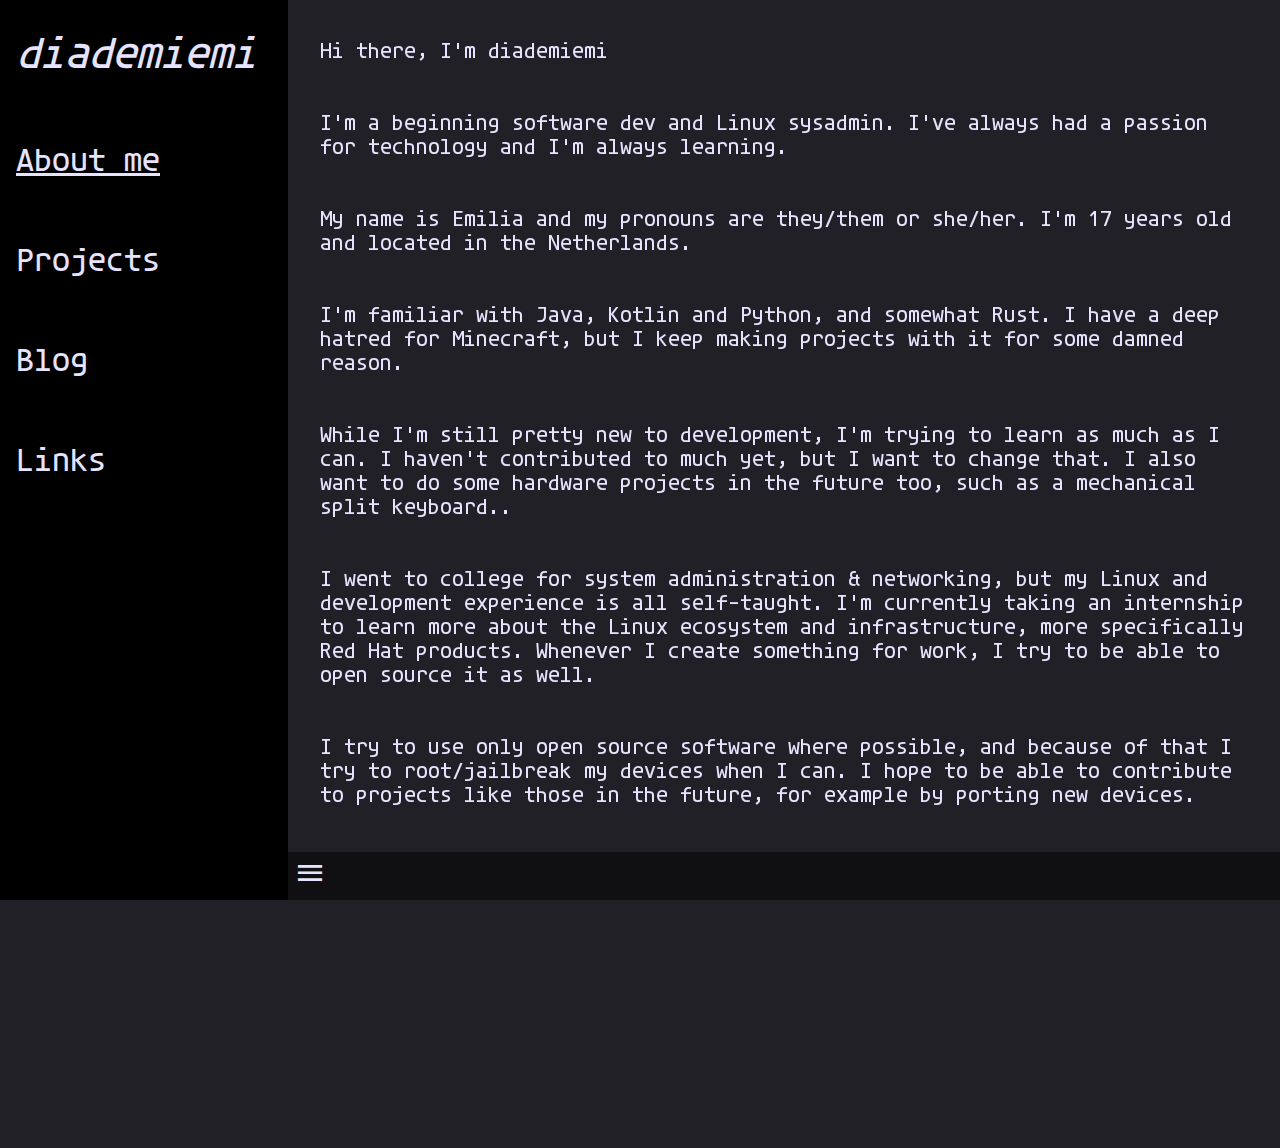
<file: index.html>
<!DOCTYPE html>
<html lang="en">
<head>
    <meta charset="UTF-8"/>
    <title>diademiemi</title>
    <link rel="shortcut icon" type="image/png" href="./resources/logo.png"/>
    <meta property="keywords" content="diademiemi,Emilia,about"/>
    <meta property="author" content="diademiemi"/>
    <meta property="description" content="Emilia's personal site!"/>
    <meta property="og:description" content="Emilia's personal site!"/>
    <meta property="og:image"
          content="https://diademiemi.me/resources/logo.png"/>
    <meta property="og:image:type" content="image/png"/>
    <meta property="og:image:width" content="512"/>
    <meta property="og:image:height" content="512"/>
    <meta property="og:title" content="diademiemi"/>
    <meta property="og:type" content="website"/>
    <meta property="og:url" content="https://diademiemi.me/"/>
    <meta http-equiv="refresh" content="0; url=./about-me/">
</head>
<body>
</body>
</html>
</file>
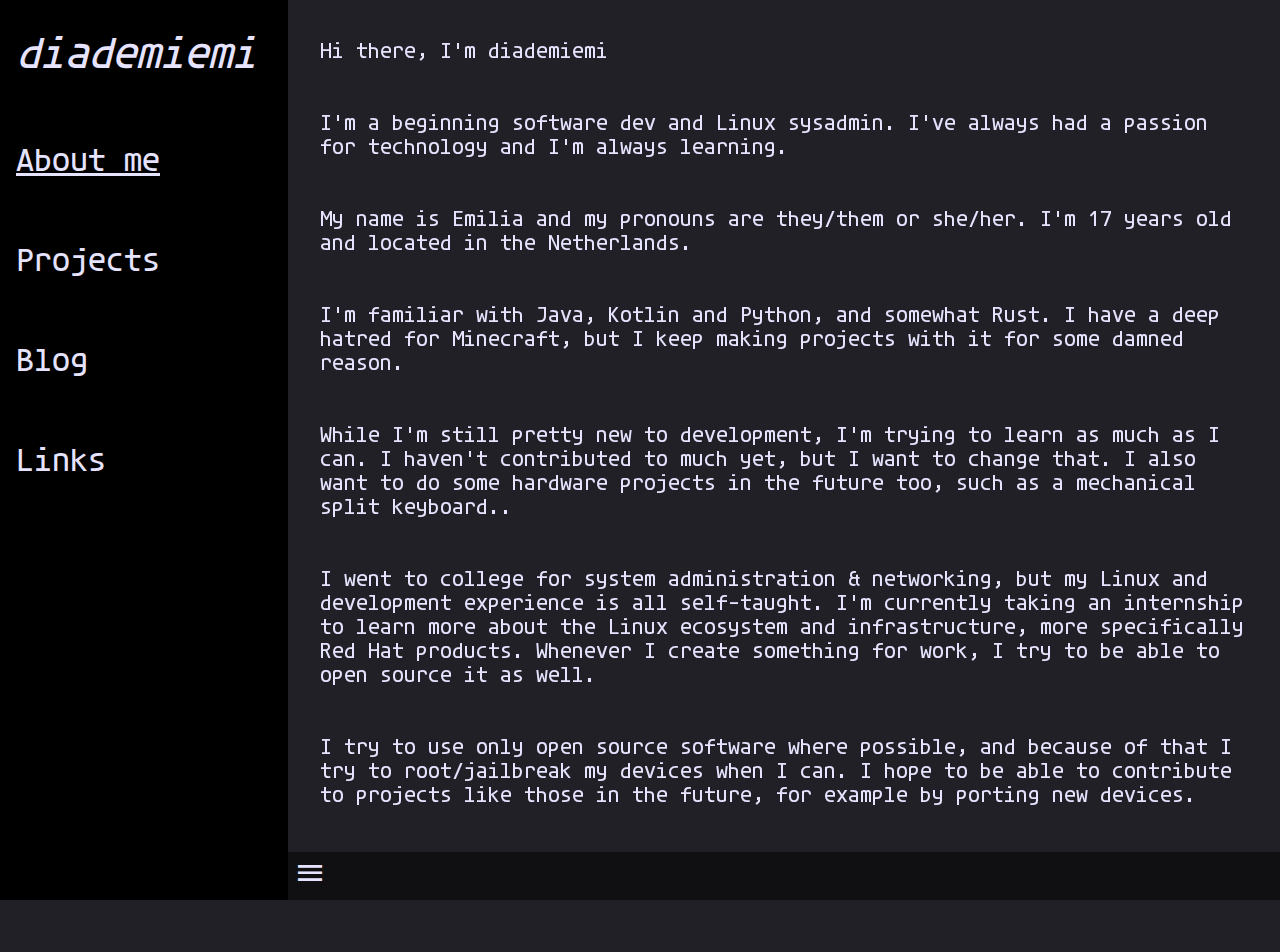
<file: about-me/index.html>
<!DOCTYPE html>
<html lang="en">
<head>
    <meta charset="UTF-8">
    <title> diademiemi - About me</title>
    <meta property="keywords" content="diademiemi,Emilia,aboutme"/>
    <meta property="author" content="diademiemi"/>
    <meta property="description" content="A little bit about me"/>
    <meta property="og:description" content="A little bit about me"/>
    <meta property="og:image"
          content="https://diademiemi.me/resources/logo.png"/>
    <meta property="og:image:type" content="image/png"/>
    <meta property="og:image:width" content="512"/>
    <meta property="og:image:height" content="512"/>
    <meta property="og:title" content="diademiemi"/>
    <meta property="og:type" content="website"/>
    <meta property="og:url" content="https://diademiemi.me/about-me/"/>
    <link rel="stylesheet" type="text/css" href="../resources/style.css">
    <link rel="stylesheet" type="text/css" href="./page.css">
    <script defer src="../resources/script.js"></script>
    
</head>
<body id="body">
    <audio id="player"></audio>
    <div class="sidebar">
        <div class="header">diademiemi</div>
        <a href="../about-me/" class="active">About me</a>
        <a href="../projects/">Projects</a>
        <a href="../blog/">Blog</a>
        <a href="../links/">Links</a>
    </div>
    <div class="box" id="box">
        <div class="main">
            <p class="header">Hi there, I'm diademiemi</p>
            <p>I'm a beginning software dev and Linux sysadmin. I've always had a passion for technology and I'm always learning.</p>
            <p>My name is Emilia and my pronouns are they/them or she/her. I'm 17 years old and located in the Netherlands.</p>
            <p>I'm familiar with Java, Kotlin and Python, and somewhat Rust. I have a deep hatred for Minecraft, but I keep making projects with it for some damned reason.</p>
            <p>While I'm still pretty new to development, I'm trying to learn as much as I can. I haven't contributed to much yet, but I want to change that. I also want to do some hardware projects in the future too, such as a mechanical split keyboard..</p>
            <p>I went to college for system administration & networking, but my Linux and development experience is all self-taught. I'm currently taking an internship to learn more about the Linux ecosystem and infrastructure, more specifically Red Hat products. Whenever I create something for work, I try to be able to open source it as well. </p>
            <p>I try to use only open source software where possible, and because of that I try to root/jailbreak my devices when I can. I hope to be able to contribute to projects like those in the future, for example by porting new devices.</p>
            <p>This site has some other pages in the sidebar, check them out!</p>
        </div>
        <div class="footer">
            <p id="collapse"></p>
        </div>    
    </div>
</body>
</html>
</file>
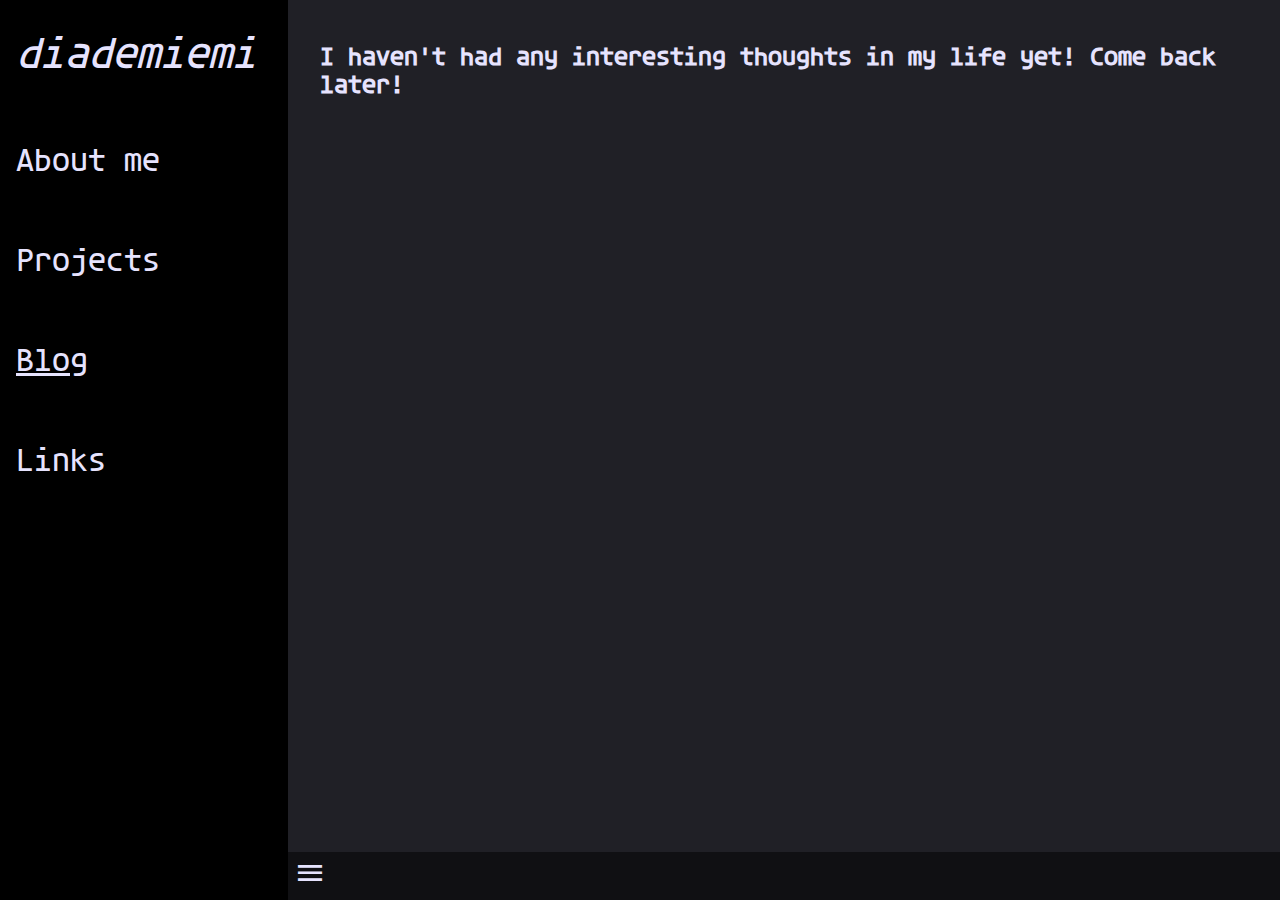
<file: blog/index.html>
<!DOCTYPE html>
<html lang="en">
<head>
    <meta charset="UTF-8">
    <title> diademiemi - About me</title>
    <meta property="keywords" content="diademiemi,Emilia,blog"/>
    <meta property="author" content="diademiemi"/>
    <meta property="description" content="head empty no thoughts"/>
    <meta property="og:description" content="head empty no thoughts"/>
    <meta property="og:image"
          content="https://diademiemi.me/resources/logo.png"/>
    <meta property="og:image:type" content="image/png"/>
    <meta property="og:image:width" content="512"/>
    <meta property="og:image:height" content="512"/>
    <meta property="og:title" content="diademiemi"/>
    <meta property="og:type" content="website"/>
    <meta property="og:url" content="https://diademiemi.me/blog/"/>
    <link rel="stylesheet" type="text/css" href="../resources/style.css">
    <link rel="stylesheet" type="text/css" href="./page.css">
    <script defer src="../resources/script.js"></script>
    
</head>
<body id="body">
    <audio id="player"></audio>
    <div class="sidebar">
        <div class="header">diademiemi</div>
        <a href="../about-me/">About me</a>
        <a href="../projects/">Projects</a>
        <a href="../blog/" class="active">Blog</a>
        <a href="../links/">Links</a>
    </div>
    <div class="box" id="box">
        <div class="main">
            <h3 class="header">I haven't had any interesting thoughts in my life yet! Come back later!</h3>
        </div>
        <div class="footer">
            <p id="collapse"></p>
        </div>    
    </div>
</body>
</html>
</file>
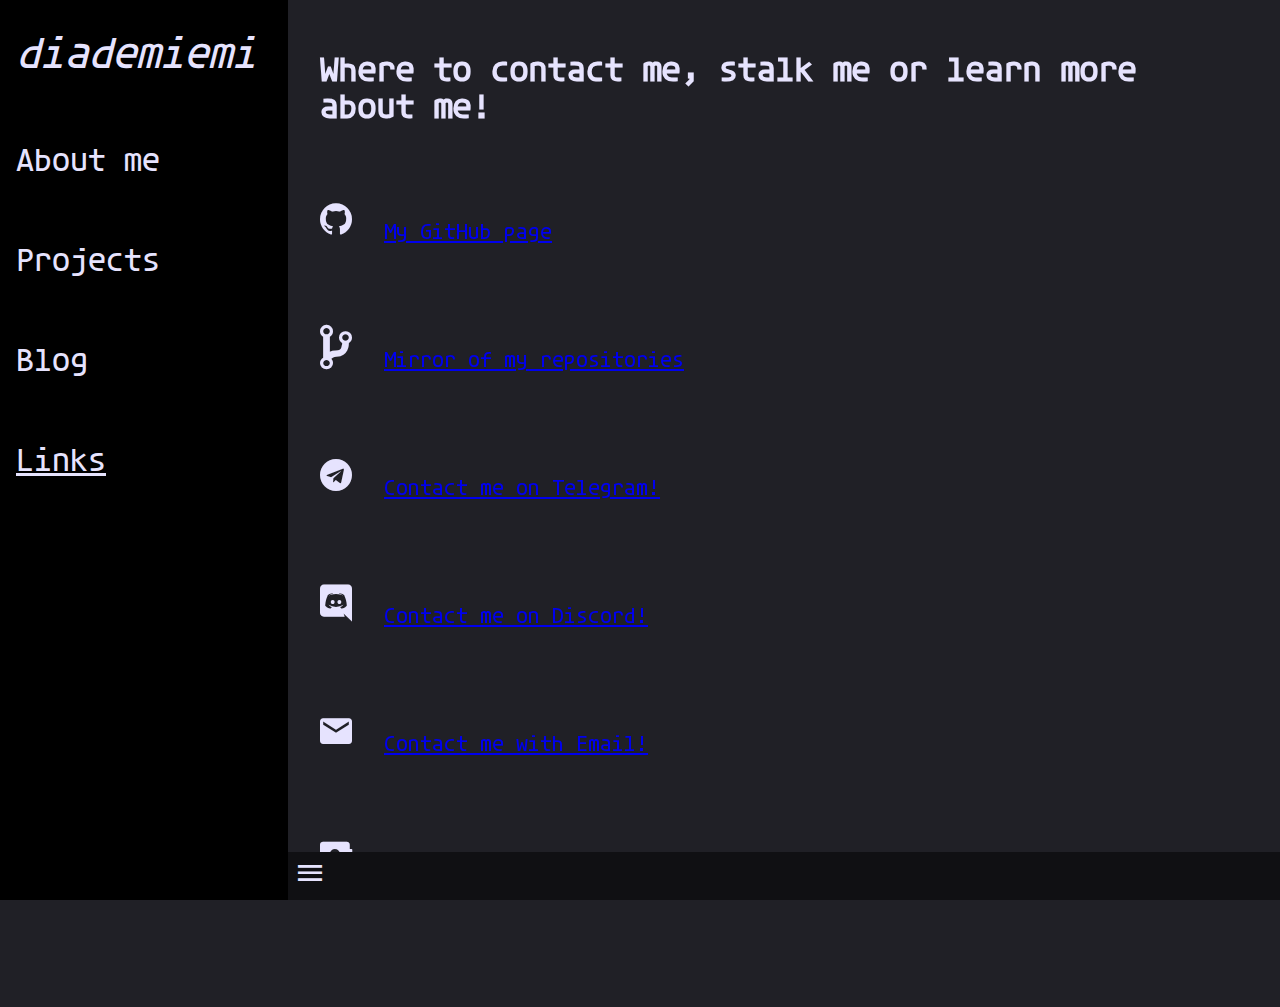
<file: links/index.html>
<!DOCTYPE html>
<html lang="en">
<head>
    <meta charset="UTF-8">
    <title> diademiemi - About me</title>
    <meta property="keywords" content="diademiemi,Emilia,links"/>
    <meta property="author" content="diademiemi"/>
    <meta property="description" content="Where to stalk me"/>
    <meta property="og:description" content="Where to stalk me"/>
    <meta property="og:image"
          content="https://diademiemi.me/resources/logo.png"/>
    <meta property="og:image:type" content="image/png"/>
    <meta property="og:image:width" content="512"/>
    <meta property="og:image:height" content="512"/>
    <meta property="og:title" content="diademiemi"/>
    <meta property="og:type" content="website"/>
    <meta property="og:url" content="https://diademiemi.me/links/"/>
    <link rel="stylesheet" type="text/css" href="../resources/style.css">
    <link rel="stylesheet" type="text/css" href="./page.css">
    <script defer src="../resources/script.js"></script>
    
</head>
<body id="body">
    <audio id="player"></audio>
    <div class="sidebar">
        <div class="header">diademiemi</div>
        <a href="../about-me/">About me</a>
        <a href="../projects/">Projects</a>
        <a href="../blog/">Blog</a>
        <a href="../links/" class="active">Links</a>
    </div>
    <div class="box" id="box">
        <div class="main">
            <h3 class="header">Where to contact me, stalk me or learn more about me!</h3>
            <p class="icon"> <a class="icon-text" href="https://github.com/diademiemi" target="_blank">My GitHub page</a> </p>
            <p class="icon"> <a class="icon-text" href="https://git.dia.gay" target="_blank">Mirror of my repositories</a> </p>
            <p class="icon"> <a class="icon-text" href="https://t.me/diademiemi" target="_blank">Contact me on Telegram!</a> </p>
            <p class="icon">ﭮ <a class="icon-text" href="https://discordapp.com/users/295273085236412417" target="_blank">Contact me on Discord!</a> </p>
            <p class="icon"> <a class="icon-text" href="mailto:emilia@diademiemi.me">Contact me with Email!</a> </p>
            <p class="icon"> <a class="icon-text" href="https://en.pronouns.page/@DiaDemiEmi" target="_blank">My Pronouns.page</a> </p>
        </div>
        <div class="footer">
            <p id="collapse"></p>
        </div>    
    </div>
</body>
</html>
</file>
<file: resources/style.css>
@font-face {
  font-family: Agave;
  src: url(./agave-nerd-mono.ttf);
  font-weight: normal;
  font-style: normal;
}

body {
  display: flex;
  flex-direction: row;
  min-height: 100vh;
  overflow-x: hidden;
  margin: 0;
  padding: 0;
  font-family: Agave, monospace;
  background-color: #202026;
}

body .sidebar,
body .main,
body .footer {
  transition: transform 0.75s;
}

body.contracted .sidebar,
body.contracted .footer {
  transform: translate(var(--hide), 0);
}

body.contracted .main {
  width: calc(98vw);
  transform: translate(var(--hide), 0);
}

.sidebar {
  top: 0;
  position: sticky;
  height: 100vh;
  display: flex;
  flex-direction: column;
  font-size: 1.5rem;
  background-color: #000000;
}

.sidebar a {
  padding: 2rem 2rem 2rem 1rem;
  font-size: 1.5em;
  text-decoration: none;
  color: #e6e3fe;
}

.sidebar .header {
  padding: 2rem 2rem 2rem 1rem;
  font-size: 2em;
  font-style: italic;
  text-decoration: none;
  color: #e6e3fe;
}

.sidebar a.active {
  text-decoration: underline;
}

.box {
  position: relative;
  display: flex;
  flex-direction: column;
  flex: 1;
}

.box .footer {
  display: flex;
  flex-direction: column;
  position: fixed;
  bottom: 0;
  width: 100vw;
  font-size: 3rem;
  background-color: #101013;
  color: #e6e3fe;
}

.box .footer p {
  width: 1em;
  padding-left: 0.2em;
  margin: 0;
}
</file>
<file: about-me/page.css>
.box .main {
  display: flex;
  flex-direction: column;
  flex: 1;
  flex-wrap: nowrap;
  padding-top: 1rem;
  padding-bottom: 3rem;
  height: 100vh;
  font-size: 1.5rem;
  color: #e6e3fe;
}

.box .main p {
  padding-left: 2rem;
  padding-right: 2rem;
}
</file>
<file: blog/page.css>
.box .main {
  display: flex;
  flex-direction: column;
  flex: 1;
  flex-wrap: nowrap;
  padding-top: 1rem;
  padding-bottom: 3rem;
  height: 100vh;
  font-size: 1.5rem;
  color: #e6e3fe;
}

.box .main .header {
  padding-left: 2rem;
  padding-right: 2rem;
}
</file>
<file: links/page.css>
.box .main {
  flex-direction: column;
  flex: 1;
  flex-wrap: nowrap;
  padding-left: 2rem;
  padding-right: 2rem;
  padding-top: 1rem;
  padding-bottom: 3rem;
  height: 100vh;
  font-size: 2rem;
  color: #e6e3fe;
}
.box .main .icon {
  font-size: 4rem;
}

.box .main .icon-text {
  font-size: 1.5rem;
}
</file>
